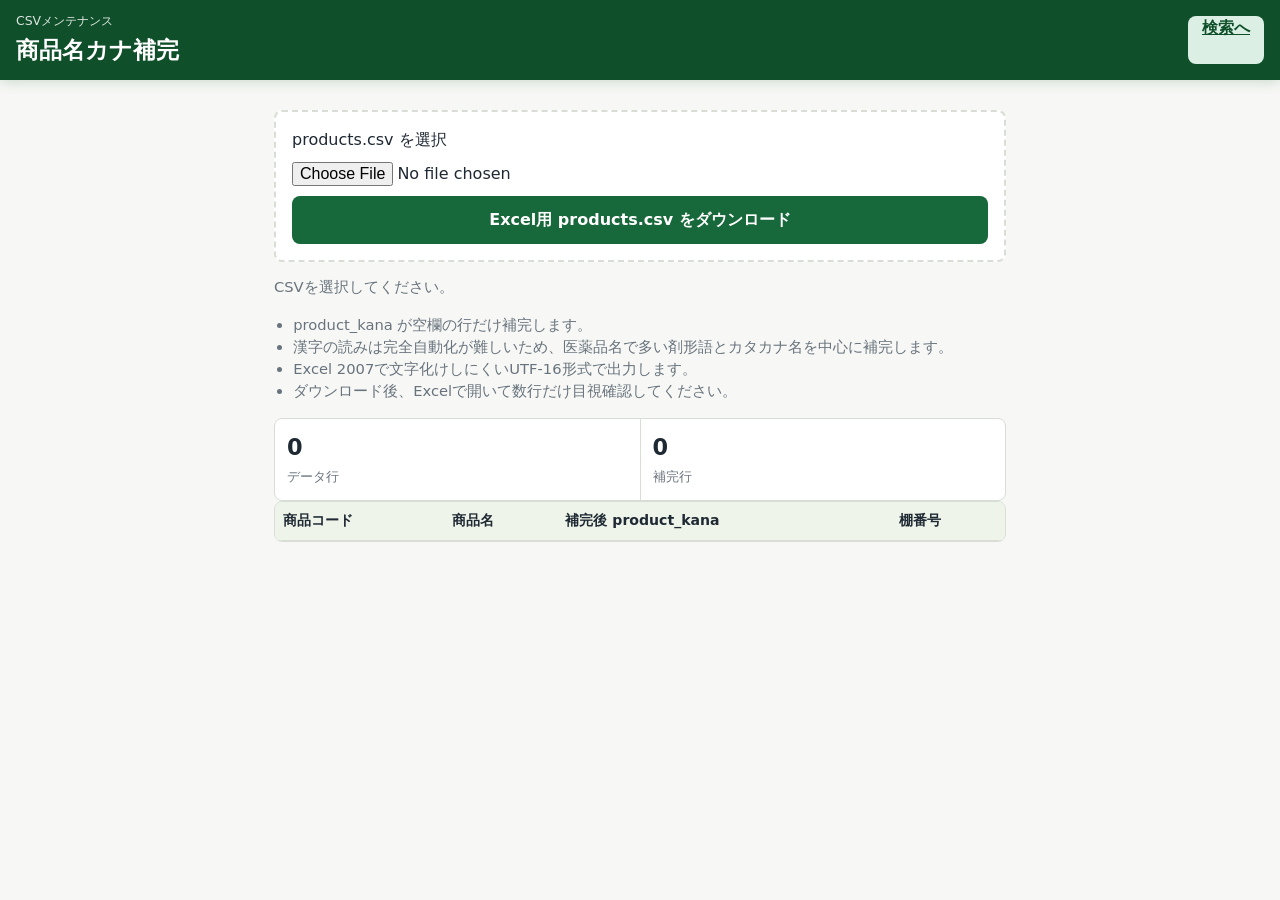
<file: kana-tool.html>
<!doctype html>
<html lang="ja">
<head>
  <meta charset="utf-8">
  <meta name="viewport" content="width=device-width, initial-scale=1">
  <title>商品名カナ補完</title>
  <link rel="stylesheet" href="styles.css">
  <style>
    .tool-panel {
      display: grid;
      gap: 14px;
      padding: 16px 0;
    }

    .file-box {
      display: grid;
      gap: 10px;
      padding: 16px;
      border: 2px dashed var(--line);
      border-radius: 8px;
      background: #fff;
    }

    .file-box input {
      width: 100%;
    }

    .preview-table {
      overflow-x: auto;
      border: 1px solid var(--line);
      border-radius: 8px;
      background: #fff;
    }

    table {
      width: 100%;
      border-collapse: collapse;
      min-width: 720px;
      font-size: 0.88rem;
    }

    th,
    td {
      padding: 8px;
      border-bottom: 1px solid var(--line);
      text-align: left;
      vertical-align: top;
    }

    th {
      background: #eef4ea;
    }

    .note-list {
      margin: 0;
      padding-left: 1.2rem;
      color: var(--muted);
      font-size: 0.92rem;
    }
  </style>
</head>
<body>
  <header class="app-header">
    <div>
      <p class="eyebrow">CSVメンテナンス</p>
      <h1>商品名カナ補完</h1>
    </div>
    <a class="secondary-button" href="index.html">検索へ</a>
  </header>

  <main>
    <section class="tool-panel">
      <div class="file-box">
        <label for="csvFile">products.csv を選択</label>
        <input id="csvFile" type="file" accept=".csv,text/csv">
        <button id="downloadButton" class="primary-button" type="button" disabled>Excel用 products.csv をダウンロード</button>
      </div>

      <p id="statusText" class="status-text">CSVを選択してください。</p>

      <ul class="note-list">
        <li>product_kana が空欄の行だけ補完します。</li>
        <li>漢字の読みは完全自動化が難しいため、医薬品名で多い剤形語とカタカナ名を中心に補完します。</li>
        <li>Excel 2007で文字化けしにくいUTF-16形式で出力します。</li>
        <li>ダウンロード後、Excelで開いて数行だけ目視確認してください。</li>
      </ul>
    </section>

    <section class="summary-band" aria-label="補完状況">
      <div>
        <span id="rowCount">0</span>
        <small>データ行</small>
      </div>
      <div>
        <span id="updatedCount">0</span>
        <small>補完行</small>
      </div>
    </section>

    <section class="preview-table" aria-label="プレビュー">
      <table>
        <thead>
          <tr>
            <th>商品コード</th>
            <th>商品名</th>
            <th>補完後 product_kana</th>
            <th>棚番号</th>
          </tr>
        </thead>
        <tbody id="previewBody"></tbody>
      </table>
    </section>
  </main>

  <script src="kana-tool.js"></script>
</body>
</html>
</file>
<file: styles.css>
:root {
  color-scheme: light;
  --bg: #f7f8f5;
  --ink: #1f2933;
  --muted: #68737d;
  --line: #d8ded6;
  --primary: #17683a;
  --primary-dark: #0f4f2a;
  --accent: #b45309;
  --danger: #b91c1c;
  --surface: #ffffff;
  --focus: #f59e0b;
}

* {
  box-sizing: border-box;
}

html {
  min-height: 100%;
  background: var(--bg);
}

body {
  margin: 0;
  color: var(--ink);
  font-family: system-ui, -apple-system, BlinkMacSystemFont, "Segoe UI", sans-serif;
  line-height: 1.5;
}

button,
input {
  font: inherit;
}

button {
  border: 0;
  cursor: pointer;
  touch-action: manipulation;
}

main {
  width: min(760px, 100%);
  margin: 0 auto;
  padding: 14px 14px 32px;
}

.app-header {
  position: sticky;
  top: 0;
  z-index: 10;
  display: flex;
  align-items: center;
  justify-content: space-between;
  gap: 16px;
  padding: max(12px, env(safe-area-inset-top)) 16px 12px;
  color: #fff;
  background: var(--primary-dark);
  box-shadow: 0 2px 12px rgb(15 79 42 / 18%);
}

.eyebrow {
  margin: 0 0 2px;
  font-size: 0.78rem;
  opacity: 0.86;
}

h1 {
  margin: 0;
  font-size: 1.45rem;
  letter-spacing: 0;
}

.icon-button {
  width: 44px;
  height: 44px;
  border-radius: 8px;
  color: #fff;
  background: rgb(255 255 255 / 18%);
  font-size: 1.4rem;
}

.search-panel {
  display: grid;
  gap: 12px;
  padding: 14px 0;
}

.search-row {
  display: grid;
  grid-template-columns: 1fr auto;
  gap: 8px;
}

#searchInput {
  width: 100%;
  min-height: 52px;
  border: 2px solid var(--line);
  border-radius: 8px;
  padding: 0 14px;
  background: #fff;
  font-size: 1.05rem;
}

#searchInput:focus,
button:focus-visible {
  outline: 3px solid var(--focus);
  outline-offset: 2px;
}

.action-row {
  display: grid;
  grid-template-columns: repeat(3, 1fr);
  gap: 8px;
}

@media (max-width: 420px) {
  .action-row {
    grid-template-columns: 1fr;
  }
}

.primary-button,
.secondary-button,
.small-button,
.danger-button {
  min-height: 48px;
  border-radius: 8px;
  padding: 0 14px;
  font-weight: 700;
}

.primary-button {
  color: #fff;
  background: var(--primary);
}

.secondary-button {
  color: var(--primary-dark);
  background: #dcefe4;
}

.small-button {
  color: var(--ink);
  background: #e9ede6;
}

.danger-button {
  width: 100%;
  color: #fff;
  background: var(--danger);
}

.status-text {
  min-height: 24px;
  margin: 0;
  color: var(--muted);
  font-size: 0.92rem;
}

.camera-panel {
  position: relative;
  overflow: hidden;
  display: grid;
  gap: 10px;
  padding: 10px;
  border: 2px solid var(--line);
  border-radius: 8px;
  background: #111827;
}

#cameraPreview {
  width: 100%;
  aspect-ratio: 4 / 3;
  border-radius: 6px;
  object-fit: cover;
  background: #000;
}

.scan-frame {
  position: absolute;
  left: 12%;
  right: 12%;
  top: 33%;
  height: 28%;
  border: 3px solid #fbbf24;
  border-radius: 8px;
  pointer-events: none;
}

.summary-band {
  display: grid;
  grid-template-columns: 1fr 1fr;
  gap: 1px;
  overflow: hidden;
  border: 1px solid var(--line);
  border-radius: 8px;
  background: var(--line);
}

.summary-band div {
  padding: 12px;
  background: var(--surface);
}

.summary-band span {
  display: block;
  font-size: 1.4rem;
  font-weight: 800;
}

.summary-band small {
  color: var(--muted);
}

.results {
  display: grid;
  gap: 10px;
  padding-top: 14px;
}

.result-card {
  overflow: hidden;
  border: 1px solid var(--line);
  border-radius: 8px;
  background: var(--surface);
  box-shadow: 0 1px 6px rgb(31 41 51 / 7%);
}

.shelf-block {
  padding: 14px;
  color: #fff;
  background: var(--accent);
}

.shelf-label {
  display: block;
  font-size: 0.78rem;
  font-weight: 700;
  opacity: 0.92;
}

.shelf-no {
  display: block;
  overflow-wrap: anywhere;
  font-size: clamp(2.4rem, 14vw, 4.8rem);
  line-height: 1.05;
  letter-spacing: 0;
}

.product-block {
  padding: 14px;
}

.product-name {
  margin: 0 0 10px;
  font-size: 1.15rem;
  letter-spacing: 0;
}

dl {
  display: grid;
  gap: 7px;
  margin: 0;
}

dl div {
  display: grid;
  grid-template-columns: 6.5em 1fr;
  gap: 8px;
}

dt {
  color: var(--muted);
  font-weight: 700;
}

dd {
  margin: 0;
  overflow-wrap: anywhere;
}

.empty-message {
  margin: 16px 0 0;
  padding: 18px;
  border: 1px dashed var(--line);
  border-radius: 8px;
  text-align: center;
  color: var(--muted);
  background: #fff;
}

.log-panel {
  margin-top: 16px;
  border-top: 1px solid var(--line);
  color: var(--muted);
  font-size: 0.86rem;
}

.log-panel summary {
  padding: 12px 0;
  cursor: pointer;
}

#logList {
  margin: 0;
  padding-left: 1.4rem;
}

@media (min-width: 720px) {
  .result-card {
    display: grid;
    grid-template-columns: 260px 1fr;
  }
}
</file>
